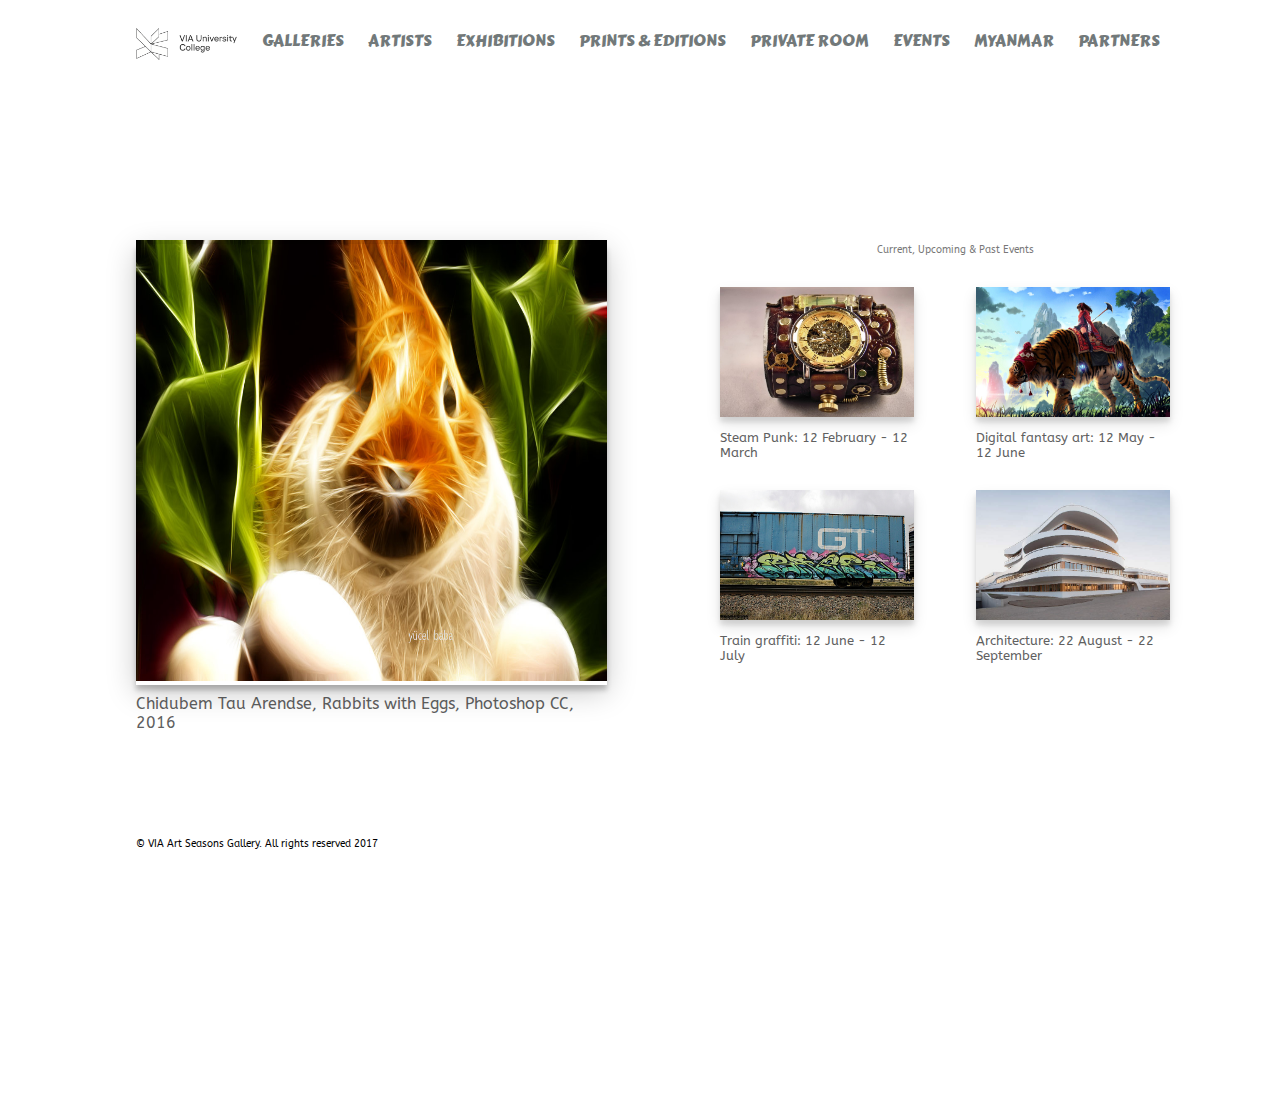
<file: via-art-gallery-no-js/index.html>
<!DOCTYPE html>
<html lang="en">
<head>
    <meta charset="UTF-8">
    <title>VIA Art Gallery</title>
    <link href="css/styles.css" type="text/css" rel="stylesheet"/>
    <link href="https://fonts.googleapis.com/css?family=Lemonada" rel="stylesheet">
    <link href="https://fonts.googleapis.com/css?family=Carter+One" rel="stylesheet">
    <link href="https://fonts.googleapis.com/css?family=ABeeZee" rel="stylesheet">
</head>
<body>
<div id="container">
    <div class="navigation">
        <div class="nav-item" id="logo"><a href="index.html"><img class="logo" src="./img/via-logo.png" alt></a></div>
        <div class="nav-item"><a href="gallery.html">GALLERIES</a></div>
        <div class="nav-item"><a href="#">ARTISTS</a></div>
        <div class="nav-item"><a href="#">EXHIBITIONS</a></div>
        <div class="nav-item"><a href="#">PRINTS & EDITIONS</a></div>
        <div class="nav-item"><a href="#">PRIVATE ROOM</a></div>
        <div class="nav-item"><a href="#">EVENTS</a></div>
        <div class="nav-item"><a href="#">MYANMAR</a></div>
        <div class="nav-item"><a href="#"> PARTNERS</a></div>
    </div>

    <div class="time">Current, Upcoming & Past Events</div>

    <div class="box-container">
        <div class="box-item">
            <img class="box-img" src="./img/steampunk.jpg" alt="Steam punk"/>
            <div class="box-description">Steam Punk: 12 February - 12 March</div>
        </div>
        <div class="box-item">
            <img class="box-img" src="./img/graffiti.jpg" alt="Train graffiti"/>
            <div class="box-description">Train graffiti: 12 June - 12 July</div>
        </div>
        <div class="box-item">
            <img class="box-img" src="./img/fantasy-art.jpg" alt="Digital fantasy art"/>
            <div class="box-description">Digital fantasy art: 12 May - 12 June</div>
        </div>
        <div class="box-item">
            <img class="box-img" src="./img/architecture.jpg" alt="Architecture"/>
            <div class="box-description">Architecture: 22 August - 22 September</div>
        </div>
    </div>

    <!-- image slider or carousel -->
    <div id="slider">
        <div class="container">
            <div class="top-container">
                <img class="sliderImg" src="./img/fractal%20animals0.png" alt>
            </div>
            <div class="bottom-container">
                Chidubem Tau Arendse, Rabbits with Eggs, Photoshop CC, 2016
            </div>
        </div>

        <div class="container">
            <div class="top-container">
                <img class="sliderImg" src="./img/fractal%20animals1.png" alt>
            </div>
            <div class="bottom-container">
                Stig Esben Raske, Pussycat, Photoshop CC, 2016
            </div>
        </div>

        <div class="container">
            <div class="top-container">
                <img class="sliderImg" src="./img/fractal%20animals6.png" alt>
            </div>
            <div class="bottom-container">
                Vasya Yermolai Fyodorov, beautiful owl flying in Mother Russia, Adobe Illustrator, 2015
            </div>
        </div>

        <div class="container">
            <div class="top-container">
                <img class="sliderImg" src="./img/fractal%20animals8.png" alt>
            </div>
            <div class="bottom-container">
                Hale Scottie Parish, raccoon couple patiently waiting in the shallow grass, painted by hand, 2017
            </div>
        </div>

        <div class="container">
            <div class="top-container">
                <img class="sliderImg" src="./img/fractal%20animals18.png" alt>
            </div>
            <div class="bottom-container">
                Tichaona Kayode Olayinka, leopard prowling beneath the tall trees of the African Jungle, auto generated,
                2017
            </div>
        </div>

        <div class="container">
            <div class="top-container">
                <img class="sliderImg" src="./img/fractal%20animals19.png" alt>
            </div>
            <div class="bottom-container">
                Aleida Klazina Assies, The Dune Fox of the Netherlands proudly staring into the distance, surrounded by
                the
                tall pine trees, Photoshop CC, 2017
            </div>
        </div>

        <div class="container">
            <div class="top-container">
                <img class="sliderImg" src="./img/fractal%20animals24.png" alt>
            </div>
            <div class="bottom-container">
                Oluchi Willemina Adelheid Dries, Zebra, Corel Draw, 2016
            </div>
        </div>

        <div class="container">
            <div class="top-container">
                <img class="sliderImg" src="./img/fractal%20animals26.png" alt>
            </div>
            <div class="bottom-container">
                Achille Tito Roma, Dacian wolf, Photoshop 2014, 2015
            </div>
        </div>

        <div class="container">
            <div class="top-container">
                <img class="sliderImg" src="./img/fractal%20animals29.png" alt>
            </div>
            <div class="bottom-container">
                Ah Ru Zedong, Snow Lynx high in the mountains of Tibet, Corel Draw, 2016
            </div>
        </div>

        <div class="container">
            <div class="top-container">
                <img class="sliderImg" src="./img/fractal%20animals35.png" alt>
            </div>
            <div class="bottom-container">
                Wei Ju Qiu Yaling, Panda Bear eating bamboo leaves from the bamboo trees of the bamboo forest in
                the glorious lands of China, Meitu App, 2017
            </div>
        </div>
    </div>


    <!-- shadow box for the slider or carousel images-->
    <div class="shadow-box"></div>
    <!-- end of image slider or carousel -->


    <!-- overlay for the left side and right side of the image slider or carousel-->
    <div id="overlay-left"></div>
    <div id="overlay-right"></div>
    <!-- end of overlay-->


    <div class="footer">&copy; VIA Art Seasons Gallery. All rights reserved 2017</div>
</div>

</body>
</html>
</file>
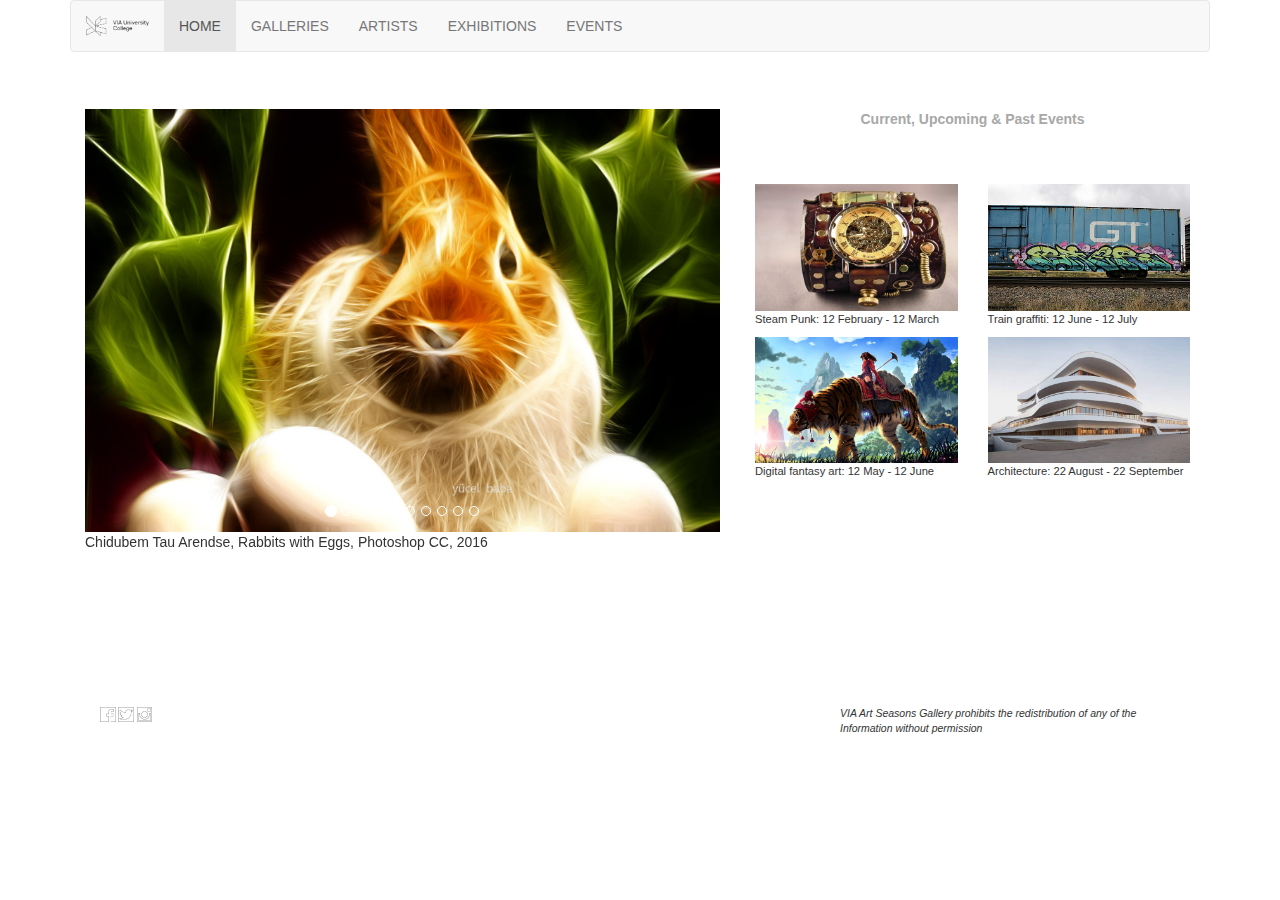
<file: via-art-gallery-with-js/index.html>
<!DOCTYPE html>
<html lang="en">
<head>
    <meta charset="UTF-8">
    <meta name="viewport" content="width=device-width, initial-scale=1">
    <link rel="stylesheet" href="./css/bootstrap.css">
    <link href="./css/styles.css" type="text/css" rel="stylesheet"/>
    <script src="./js/jquery.min.js"></script>
    <script src="./js/bootstrap.min.js"></script>
    <title>VIA Art Gallery</title>
</head>
<body>
<div class="container">
    <nav class="navbar navbar-default">
        <div class="navbar-header">
            <button class="navbar-toggle" data-toggle="collapse" data-target="#myNavbar">
                <span class="icon-bar"></span>
                <span class="icon-bar"></span>
                <span class="icon-bar"></span>
            </button>
            <a class="navbar-brand" href="index.html"><img class="img-responsive logo" src="./img/via-logo.png" alt></a>
        </div>
        <div class="collapse navbar-collapse" id="myNavbar">
            <ul class="nav navbar-nav">
                <li class="active"><a href="index.html">HOME</a></li>
                <li><a href="gallery.html">GALLERIES</a></li>
                <li><a href="#">ARTISTS</a></li>
                <li><a href="#">EXHIBITIONS</a></li>
                <li><a href="#">EVENTS</a></li>
            </ul>
        </div>
    </nav>


    <div id="main" class="row">
        <div id="myCarousel" class="col-md-7 carousel slide" data-ride="carousel">
            <!-- Wrapper for slides -->
            <div class="carousel-inner" role="listbox">
                <div class="item active">
                    <img src="./img/fractal%20animals0.png" alt=“po">
                    <div class="bottom-text">
                        Chidubem Tau Arendse, Rabbits with Eggs, Photoshop CC, 2016
                    </div>
                </div>
                <div class="item">
                    <img src="./img/fractal%20animals1.png" alt="ta">
                    <div class="bottom-text">
                        Stig Esben Raske, Pussycat, Photoshop CC, 2016
                    </div>
                </div>
                <div class="item">
                    <img src="./img/fractal%20animals6.png" alt="to">
                    <div class="bottom-text">
                        Vasya Yermolai Fyodorov, beautiful owl flying in Mother Russia, Adobe Illustrator, 2015
                    </div>
                </div>
                <div class="item">
                    <img src="./img/fractal%20animals8.png" alt="es">
                    <div class="bottom-text">
                        Hale Scottie Parish, raccoon couple patiently waiting in the shallow grass, painted by hand,
                        2017
                    </div>
                </div>
                <div class="item">
                    <img src="./img/fractal%20animals18.png" alt="ta">
                    <div class="bottom-text">
                        Tichaona Kayode Olayinka, leopard prowling beneath the tall trees of the African Jungle, auto
                        generated,
                        2017
                    </div>
                </div>
                <div class="item">
                    <img src="./img/fractal%20animals19.png" alt="to">
                    <div class="bottom-text">
                        Aleida Klazina Assies, The Dune Fox of the Netherlands proudly staring into the distance,
                        surrounded by
                        the
                        tall pine trees, Photoshop CC, 2017
                    </div>
                </div>
                <div class="item">
                    <img src="./img/fractal%20animals24.png" alt="es">
                    <div class="bottom-text">
                        Oluchi Willemina Adelheid Dries, Zebra, Corel Draw, 2016
                    </div>
                </div>
                <div class="item">
                    <img src="./img/fractal%20animals26.png" alt="ta">
                    <div class="bottom-text">
                        Achille Tito Roma, Dacian wolf, Photoshop 2014, 2015
                    </div>
                </div>
                <div class="item">
                    <img src="./img/fractal%20animals29.png" alt="to">
                    <div class="bottom-text">
                        Ah Ru Zedong, Snow Lynx high in the mountains of Tibet, Corel Draw, 2016
                    </div>
                </div>
                <div class="item">
                    <img src="./img/fractal%20animals35.png" alt="es">
                    <div class="bottom-text">
                        Wei Ju Qiu Yaling, Panda Bear eating bamboo leaves from the bamboo trees of the bamboo forest in
                        the glorious lands of China, Meitu App, 2017
                    </div>
                </div>
            </div>
            <!-- Indicators -->
            <ol class="carousel-indicators">
                <li data-target="#myCarousel" data-slide-to="0" class="active"></li>
                <li data-target="#myCarousel" data-slide-to="1"></li>
                <li data-target="#myCarousel" data-slide-to="2"></li>
                <li data-target="#myCarousel" data-slide-to="3"></li>
                <li data-target="#myCarousel" data-slide-to="4"></li>
                <li data-target="#myCarousel" data-slide-to="5"></li>
                <li data-target="#myCarousel" data-slide-to="6"></li>
                <li data-target="#myCarousel" data-slide-to="7"></li>
                <li data-target="#myCarousel" data-slide-to="8"></li>
                <li data-target="#myCarousel" data-slide-to="9"></li>
            </ol>
        </div>

        <div class="col-md-5 future-title">Current, Upcoming & Past Events</div>

        <div class="row col-md-5 col-sm-12 future f-row">
            <div class="col-md-6 col-sm-6 box-item">
                <img class="img-responsive box-img" src="./img/steampunk.jpg" alt="Steam punk"/>
                <div class="box-description">Steam Punk: 12 February - 12 March</div>
            </div>
            <div class="col-md-6 col-sm-6 box-item">
                <img class="img-responsive box-img" src="./img/graffiti.jpg" alt="Train graffiti"/>
                <div class="box-description">Train graffiti: 12 June - 12 July</div>
            </div>
        </div>
        <div class="row col-md-5 col-sm-12 f-row">
            <div class="col-md-6 col-sm-6 box-item">
                <img class="img-responsive box-img" src="./img/fantasy-art.jpg" alt="Digital fantasy art"/>
                <div class="box-description">Digital fantasy art: 12 May - 12 June</div>
            </div>
            <div class="col-md-6 col-sm-6 box-item">
                <img class="img-responsive box-img" src="./img/architecture.jpg" alt="Architecture"/>
                <div class="box-description">Architecture: 22 August - 22 September</div>
            </div>

        </div>

        <div class="col-md-12 row" id="footer">
            <div class="col-md-2">
                <a href="#"><img src="img/facebook-60.png" alt=""></a>
                <a href="#"><img src="img/twitter-60.png" alt=""></a>
                <a href="#"><img src="img/instagram-60.png" alt=""></a>
            </div>
            <div class="col-md-4 col-md-offset-6">VIA Art Seasons Gallery prohibits the redistribution of any of the
                Information without permission
            </div>
        </div>
    </div>
</div>

</body>
</html>
</file>
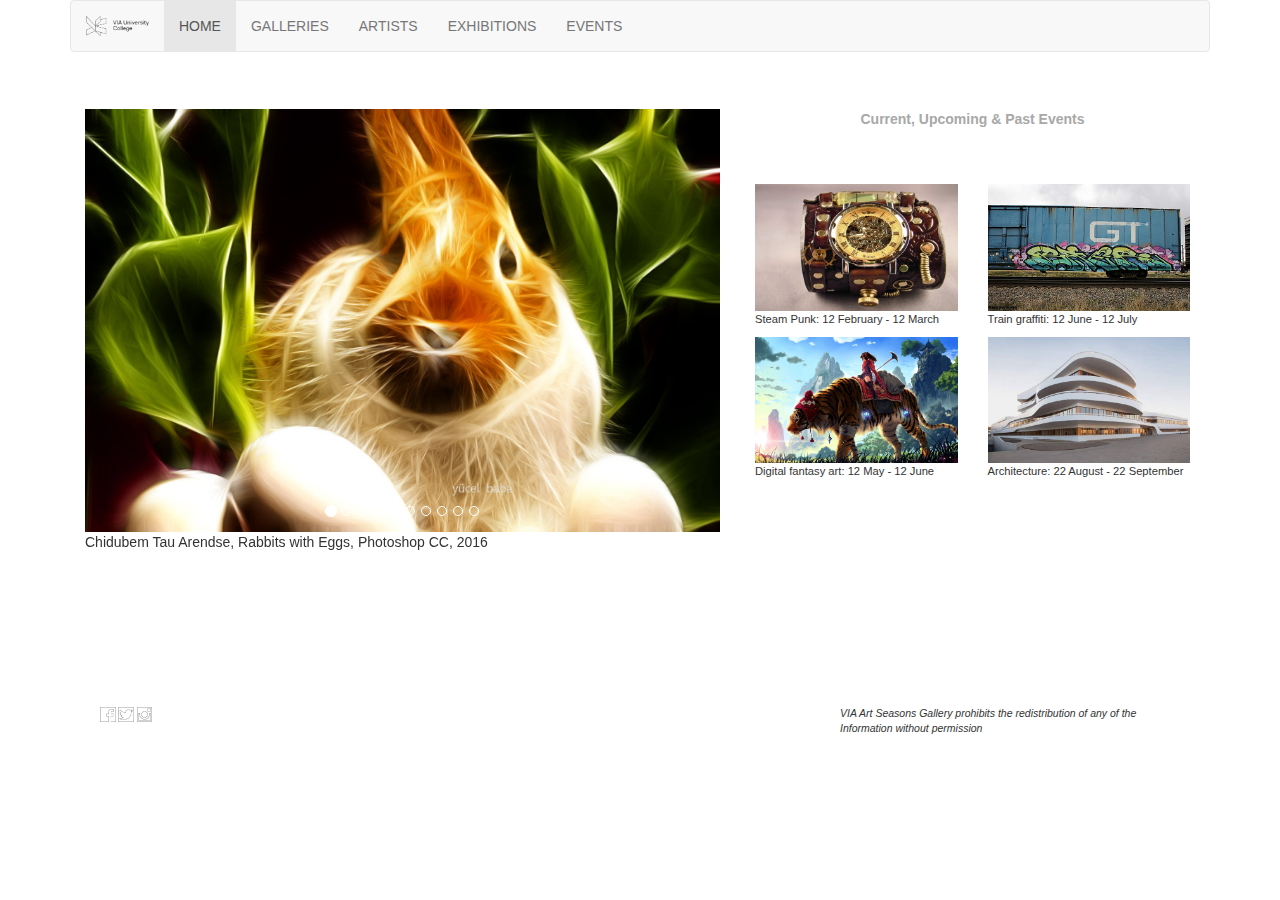
<file: via-art-gallery-with-js/h/index.html>
<!DOCTYPE html>
<html lang="en">
<head>
    <meta charset="UTF-8">
    <meta name="viewport" content="width=device-width, initial-scale=1">
    <link rel="stylesheet" href="./css/bootstrap.css">
    <link href="./css/styles.css" type="text/css" rel="stylesheet"/>
    <script src="./js/jquery.min.js"></script>
    <script src="./js/bootstrap.min.js"></script>
    <title>VIA Art Gallery</title>
</head>
<body>
<div class="container">
    <nav class="navbar navbar-default">
        <div class="navbar-header">
            <button class="navbar-toggle" data-toggle="collapse" data-target="#myNavbar">
                <span class="icon-bar"></span>
                <span class="icon-bar"></span>
                <span class="icon-bar"></span>
            </button>
            <a class="navbar-brand" href="index.html"><img class="img-responsive logo" src="./img/via-logo.png" alt></a>
        </div>
        <div class="collapse navbar-collapse" id="myNavbar">
            <ul class="nav navbar-nav">
                <li class="active"><a href="index.html">HOME</a></li>
                <li><a href="gallery.html">GALLERIES</a></li>
                <li><a href="#">ARTISTS</a></li>
                <li><a href="#">EXHIBITIONS</a></li>
                <li><a href="#">EVENTS</a></li>
            </ul>
        </div>
    </nav>


    <div id="main" class="row">
        <div id="myCarousel" class="col-md-7 carousel slide" data-ride="carousel">
            <!-- Wrapper for slides -->
            <div class="carousel-inner" role="listbox">
                <div class="item active">
                    <img src="./img/fractal%20animals0.png" alt=“po">
                    <div class="bottom-text">
                        Chidubem Tau Arendse, Rabbits with Eggs, Photoshop CC, 2016
                    </div>
                </div>
                <div class="item">
                    <img src="./img/fractal%20animals1.png" alt="ta">
                    <div class="bottom-text">
                        Stig Esben Raske, Pussycat, Photoshop CC, 2016
                    </div>
                </div>
                <div class="item">
                    <img src="./img/fractal%20animals6.png" alt="to">
                    <div class="bottom-text">
                        Vasya Yermolai Fyodorov, beautiful owl flying in Mother Russia, Adobe Illustrator, 2015
                    </div>
                </div>
                <div class="item">
                    <img src="./img/fractal%20animals8.png" alt="es">
                    <div class="bottom-text">
                        Hale Scottie Parish, raccoon couple patiently waiting in the shallow grass, painted by hand,
                        2017
                    </div>
                </div>
                <div class="item">
                    <img src="./img/fractal%20animals18.png" alt="ta">
                    <div class="bottom-text">
                        Tichaona Kayode Olayinka, leopard prowling beneath the tall trees of the African Jungle, auto
                        generated,
                        2017
                    </div>
                </div>
                <div class="item">
                    <img src="./img/fractal%20animals19.png" alt="to">
                    <div class="bottom-text">
                        Aleida Klazina Assies, The Dune Fox of the Netherlands proudly staring into the distance,
                        surrounded by
                        the
                        tall pine trees, Photoshop CC, 2017
                    </div>
                </div>
                <div class="item">
                    <img src="./img/fractal%20animals24.png" alt="es">
                    <div class="bottom-text">
                        Oluchi Willemina Adelheid Dries, Zebra, Corel Draw, 2016
                    </div>
                </div>
                <div class="item">
                    <img src="./img/fractal%20animals26.png" alt="ta">
                    <div class="bottom-text">
                        Achille Tito Roma, Dacian wolf, Photoshop 2014, 2015
                    </div>
                </div>
                <div class="item">
                    <img src="./img/fractal%20animals29.png" alt="to">
                    <div class="bottom-text">
                        Ah Ru Zedong, Snow Lynx high in the mountains of Tibet, Corel Draw, 2016
                    </div>
                </div>
                <div class="item">
                    <img src="./img/fractal%20animals35.png" alt="es">
                    <div class="bottom-text">
                        Wei Ju Qiu Yaling, Panda Bear eating bamboo leaves from the bamboo trees of the bamboo forest in
                        the glorious lands of China, Meitu App, 2017
                    </div>
                </div>
            </div>
            <!-- Indicators -->
            <ol class="carousel-indicators">
                <li data-target="#myCarousel" data-slide-to="0" class="active"></li>
                <li data-target="#myCarousel" data-slide-to="1"></li>
                <li data-target="#myCarousel" data-slide-to="2"></li>
                <li data-target="#myCarousel" data-slide-to="3"></li>
                <li data-target="#myCarousel" data-slide-to="4"></li>
                <li data-target="#myCarousel" data-slide-to="5"></li>
                <li data-target="#myCarousel" data-slide-to="6"></li>
                <li data-target="#myCarousel" data-slide-to="7"></li>
                <li data-target="#myCarousel" data-slide-to="8"></li>
                <li data-target="#myCarousel" data-slide-to="9"></li>
            </ol>
        </div>

        <div class="col-md-5 future-title">Current, Upcoming & Past Events</div>

        <div class="row col-md-5 col-sm-12 future f-row">
            <div class="col-md-6 col-sm-6 box-item">
                <img class="img-responsive box-img" src="./img/steampunk.jpg" alt="Steam punk"/>
                <div class="box-description">Steam Punk: 12 February - 12 March</div>
            </div>
            <div class="col-md-6 col-sm-6 box-item">
                <img class="img-responsive box-img" src="./img/graffiti.jpg" alt="Train graffiti"/>
                <div class="box-description">Train graffiti: 12 June - 12 July</div>
            </div>
        </div>
        <div class="row col-md-5 col-sm-12 f-row">
            <div class="col-md-6 col-sm-6 box-item">
                <img class="img-responsive box-img" src="./img/fantasy-art.jpg" alt="Digital fantasy art"/>
                <div class="box-description">Digital fantasy art: 12 May - 12 June</div>
            </div>
            <div class="col-md-6 col-sm-6 box-item">
                <img class="img-responsive box-img" src="./img/architecture.jpg" alt="Architecture"/>
                <div class="box-description">Architecture: 22 August - 22 September</div>
            </div>

        </div>

        <div class="col-md-12 row" id="footer">

            <div class="col-md-2">
                <a href="#"><img src="img/facebook-60.png" alt=""></a>
                <a href="#"><img src="img/twitter-60.png" alt=""></a>
                <a href="#"><img src="img/instagram-60.png" alt=""></a>

            </div>
            <div class="col-md-4 col-md-offset-6">VIA Art Seasons Gallery prohibits the redistribution of any of the
                Information without permission
            </div>

        </div>


    </div>
</div>

</body>
</html>
</file>
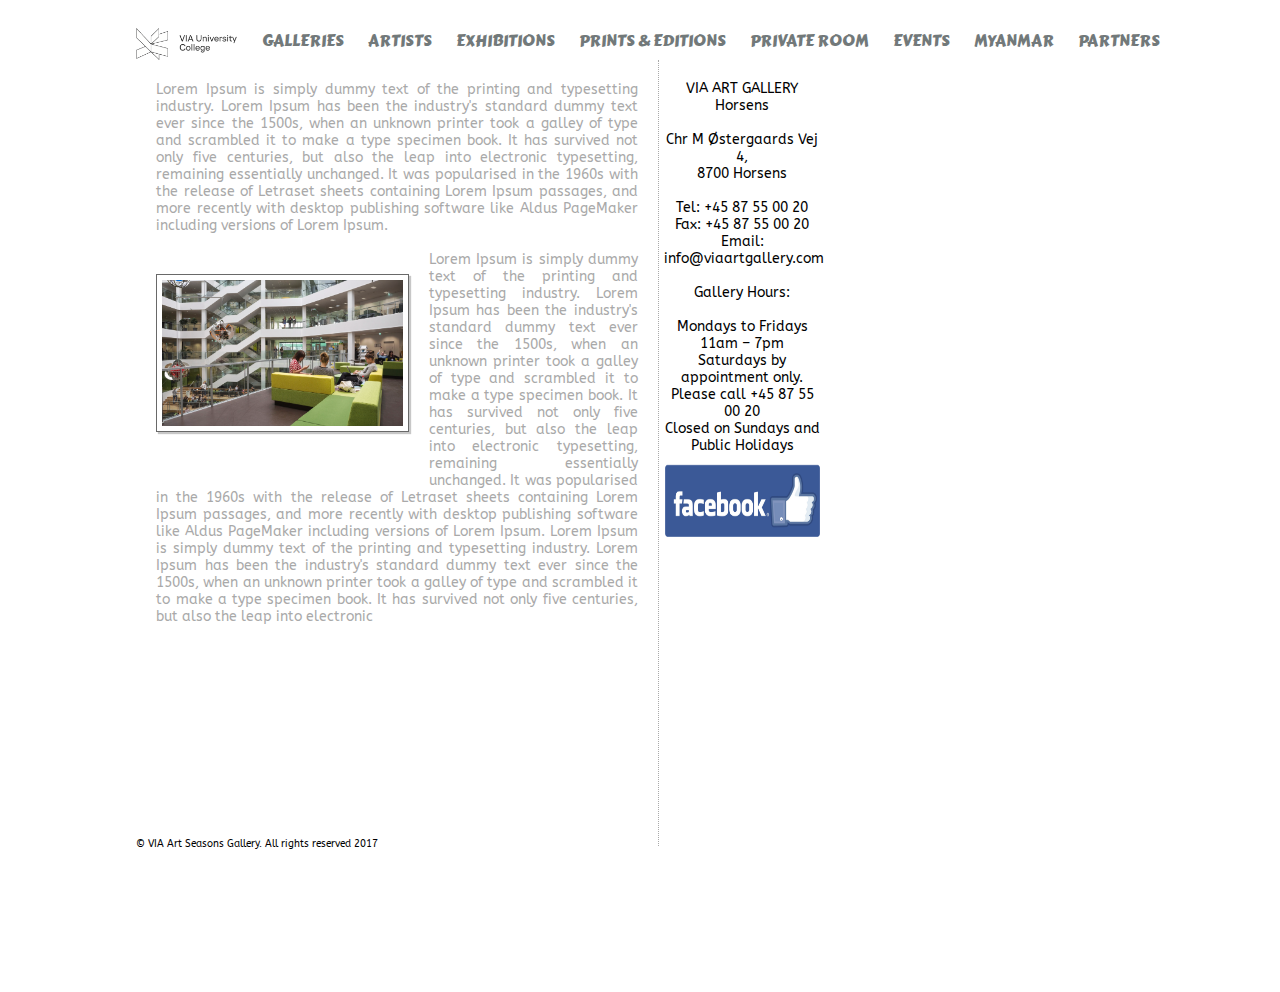
<file: via-art-gallery-no-js/gallery.html>
<!DOCTYPE html>
<html lang="en">
<head>
    <meta charset="UTF-8">
    <link href="./css/galstyles.css" type="text/css" rel="stylesheet"/>
    <link href="https://fonts.googleapis.com/css?family=ABeeZee" rel="stylesheet">
    <link href="https://fonts.googleapis.com/css?family=Carter+One" rel="stylesheet">
    <title>VIA Art Gallery</title>
</head>
<body>

<!-- content wrapper -->
<div id="wrapper">
    <div class="navigation">
        <div class="nav-item" id="logo"><a href="index.html"><img class="logo" src="./img/via-logo.png" alt></a></div>
        <div class="nav-item"><a href="gallery.html">GALLERIES</a></div>
        <div class="nav-item"><a href="#">ARTISTS</a></div>
        <div class="nav-item"><a href="#">EXHIBITIONS</a></div>
        <div class="nav-item"><a href="#">PRINTS & EDITIONS</a></div>
        <div class="nav-item"><a href="#">PRIVATE ROOM</a></div>
        <div class="nav-item"><a href="#">EVENTS</a></div>
        <div class="nav-item"><a href="#">MYANMAR</a></div>
        <div class="nav-item"><a href="#"> PARTNERS</a></div>
    </div>
    <div id="left-pane">
        <div class="paragraph1"> Lorem Ipsum is simply dummy text of the printing and typesetting industry. Lorem Ipsum
            has been the
            industry's standard dummy text ever since the 1500s, when an unknown printer took a galley of type and
            scrambled
            it to make a type specimen book. It has survived not only five centuries, but also the leap into electronic
            typesetting, remaining essentially unchanged. It was popularised in the 1960s with the release of Letraset
            sheets containing Lorem Ipsum passages, and more recently with desktop publishing software like Aldus
            PageMaker including versions of Lorem Ipsum.
            <!-- inner image of the via gallery -->
            <img class="inner-img" src="img/gallery-via-university-college-aarhus.jpg" alt="VIA Season Gallery"/>
            <br>
            <br>
            Lorem Ipsum is simply dummy text of the printing and typesetting industry. Lorem
            Ipsum has been the
            industry's standard dummy text ever since the 1500s, when an unknown printer took a galley of type and
            scrambled
            it to make a type specimen book. It has survived not only five centuries, but also the leap into
            electronic
            typesetting, remaining essentially unchanged. It was popularised in the 1960s with the release of
            Letraset
            sheets containing Lorem Ipsum passages, and more recently with desktop publishing software like Aldus
            PageMaker
            including versions of Lorem Ipsum.
            Lorem Ipsum is simply dummy text of the printing and typesetting industry. Lorem
            Ipsum has been the
            industry's standard dummy text ever since the 1500s, when an unknown printer took a galley of type and
            scrambled
            it to make a type specimen book. It has survived not only five centuries, but also the leap into
            electronic
        </div>
    </div>
    <!-- via gallery contact page -->
    <div id="right-pane">
        <div class="top-right">
            VIA ART GALLERY Horsens
            <br>
            <br>
            Chr M Østergaards Vej 4,
            <br>
            8700 Horsens
            <br>
            <br>
            Tel: +45 87 55 00 20
            <br>
            Fax: +45 87 55 00 20
            <br>
            Email: info@viaartgallery.com
            <br>
            <br>
            Gallery Hours:
            <br>
            <br>
            Mondays to Fridays 11am – 7pm
            <br>
            Saturdays by appointment only.
            <br>
            Please call +45 87 55 00 20
            <br>
            Closed on Sundays and Public Holidays

            <div class="social-media">
                <!-- Facebook -->
                <a href="https://www.facebook.com/artseasonsgallery" target="_blank">
                    <img src="img/fb.png" alt="Facebook"/>
                </a>
            </div>
        </div>


        <!-- google maps iframe -->
        <div class="right-map">
            <iframe class="map"
                    src="https://www.google.com/maps/embed?pb=!1m18!1m12!1m3!1d2662.0134151163293!2d9.883749649258586!3d55.871730629095026!2m3!1f0!2f0!3f0!3m2!1i1024!2i768!4f13.1!3m3!1m2!1s0x464c63be87e17d19%3A0xa65113d28ba174ba!2sVIA+University+College!5e0!3m2!1sen!2sdk!4v1489323670287"
                    width="400" height="300" style="border:0" allowfullscreen></iframe>
        </div>
        <!-- end of google maps iframe -->
    </div>
    <!-- end of VIA Gallery contact page -->

    <div class="footer">
        &copy; VIA Art Seasons Gallery. All rights reserved 2017
    </div>
</div>
<!-- end of content wrapper-->


</body>
</html>
</file>
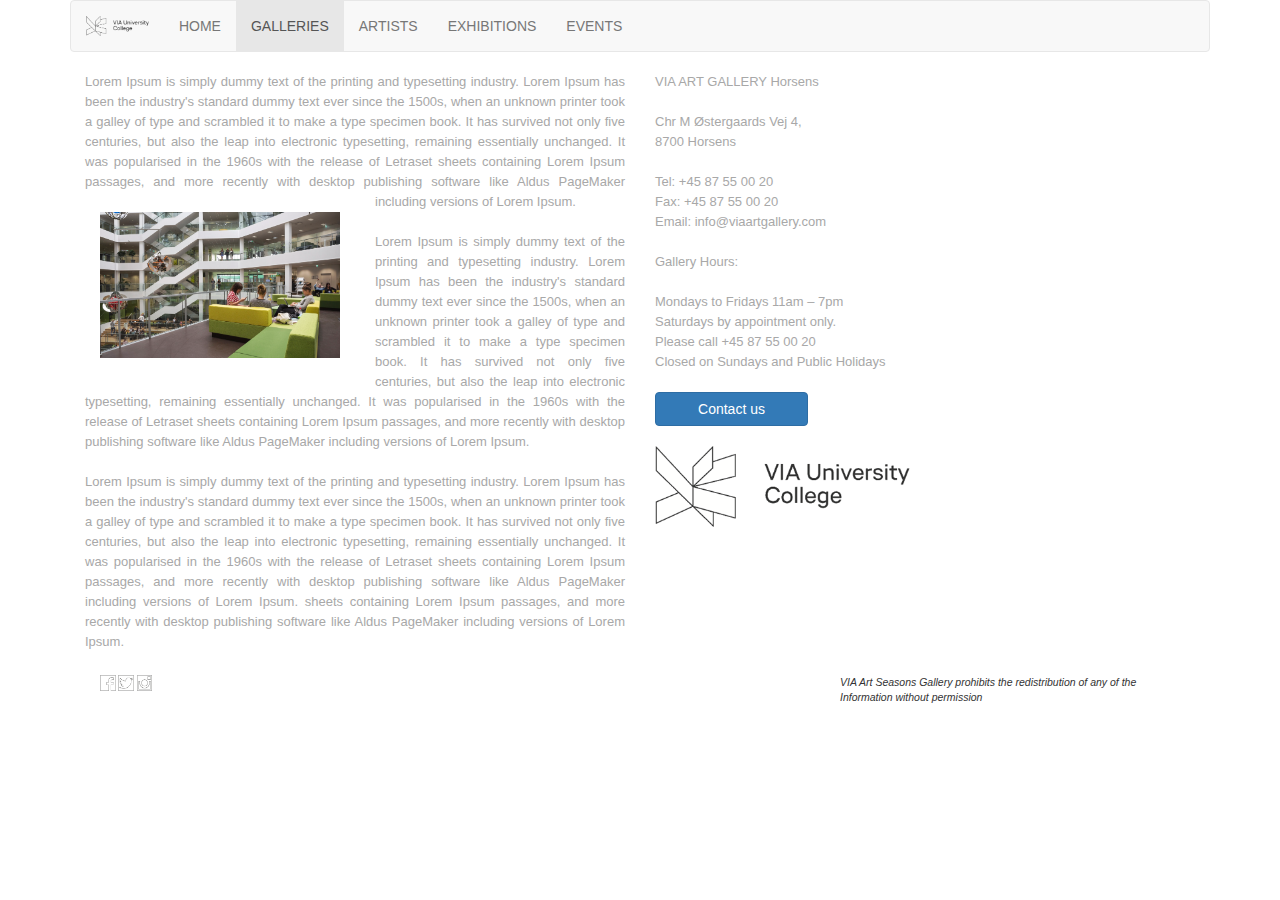
<file: via-art-gallery-with-js/gallery.html>
<!DOCTYPE html>
<html lang="en">
<head>
    <meta charset="UTF-8">
    <meta name="viewport" content="width=device-width, initial-scale=1">
    <link rel="stylesheet" href="./css/bootstrap.css">
    <link href="./css/styles.css" type="text/css" rel="stylesheet"/>
    <script src="./js/jquery.min.js"></script>
    <script src="./js/bootstrap.min.js"></script>
    <title>VIA Art Gallery</title>
</head>
<body>

<!-- content wrapper -->
<div class="container" id="wrapper">
    <nav class="navbar navbar-default">
        <div class="navbar-header">
            <button class="navbar-toggle" data-toggle="collapse" data-target="#myNavbar">
                <span class="icon-bar"></span>
                <span class="icon-bar"></span>
                <span class="icon-bar"></span>
            </button>
            <a class="navbar-brand" href="index.html"><img class="img-responsive logo" src="./img/via-logo.png" alt></a>
        </div>
        <div class="collapse navbar-collapse" id="myNavbar">
            <ul class="nav navbar-nav">
                <li><a href="index.html">HOME</a></li>
                <li class="active"><a href="#">GALLERIES</a></li>
                <li><a href="#">ARTISTS</a></li>
                <li><a href="#">EXHIBITIONS</a></li>
                <li><a href="#">EVENTS</a></li>
            </ul>
        </div>
    </nav>


    <div class="row">
        <div class="col-lg-6 pane">
            <div class="paragraph1"> Lorem Ipsum is simply dummy text of the printing and typesetting industry. Lorem
                Ipsum
                has been the
                industry's standard dummy text ever since the 1500s, when an unknown printer took a galley of type and
                scrambled
                it to make a type specimen book. It has survived not only five centuries, but also the leap into
                electronic
                typesetting, remaining essentially unchanged. It was popularised in the 1960s with the release of
                Letraset
                sheets containing Lorem Ipsum passages, and more recently with desktop publishing software like Aldus
                PageMaker including versions of Lorem Ipsum.
                <!-- inner image of the via gallery -->
                <img class="col-lg-6 col-md-8 col-sm-12 img-responsive inner-img"
                     src="img/gallery-via-university-college-aarhus.jpg" alt="VIA Season Gallery"/>
                <br>
                <br>
                Lorem Ipsum is simply dummy text of the printing and typesetting industry. Lorem
                Ipsum has been the
                industry's standard dummy text ever since the 1500s, when an unknown printer took a galley of type and
                scrambled
                it to make a type specimen book. It has survived not only five centuries, but also the leap into
                electronic
                typesetting, remaining essentially unchanged. It was popularised in the 1960s with the release of
                Letraset
                sheets containing Lorem Ipsum passages, and more recently with desktop publishing software like Aldus
                PageMaker
                including versions of Lorem Ipsum.
                <br>
                <br>
                Lorem Ipsum is simply dummy text of the printing and typesetting industry. Lorem
                Ipsum has been the
                industry's standard dummy text ever since the 1500s, when an unknown printer took a galley of type and
                scrambled
                it to make a type specimen book. It has survived not only five centuries, but also the leap into
                electronic
                typesetting, remaining essentially unchanged. It was popularised in the 1960s with the release of
                Letraset
                sheets containing Lorem Ipsum passages, and more recently with desktop publishing software like Aldus
                PageMaker
                including versions of Lorem Ipsum.
                sheets containing Lorem Ipsum passages, and more recently with desktop publishing software like Aldus
                PageMaker
                including versions of Lorem Ipsum.
            </div>
        </div>
        <!-- via gallery contact page -->
        <div class="col-lg-3 pane">
            <div class="top-right">
                VIA ART GALLERY Horsens
                <br>
                <br>
                Chr M Østergaards Vej 4,
                <br>
                8700 Horsens
                <br>
                <br>
                Tel: +45 87 55 00 20
                <br>
                Fax: +45 87 55 00 20
                <br>
                Email: info@viaartgallery.com
                <br>
                <br>
                Gallery Hours:
                <br>
                <br>
                Mondays to Fridays 11am – 7pm
                <br>
                Saturdays by appointment only.
                <br>
                Please call +45 87 55 00 20
                <br>
                Closed on Sundays and Public Holidays
                <br>
                <br>
                <button class="btn btn-primary contact">Contact us</button>
                <br>
                <br>
                <img class="img-responsive" src="./img/via-logo.png" alt>
            </div>


        </div>
        <!-- google maps iframe -->
        <div class="col-lg-3 right-map pane">
            <iframe class="map"
                    src="https://www.google.com/maps/embed?pb=!1m18!1m12!1m3!1d2662.0134151163293!2d9.883749649258586
                       !3d55.871730629095026!2m3!1f0!2f0!3f0!3m2!1i1024!2i768!4f13.1!3m3!1m2!1s0x464c63be87e17d19%3A0xa65
                       113d28ba174ba!2sVIA+University+College!5e0!3m2!1sen!2sdk!4v1489323670287"
                    width="100%" height="100%" style="border:0" allowfullscreen></iframe>
        </div>
        <!-- end of google maps iframe -->
    </div>
    <!-- end of VIA Gallery contact page -->

    <div class="col-md-12 row" id="galFooter">

        <div class="col-md-2">
            <a href="#"><img src="img/facebook-60.png" alt=""></a>
            <a href="#"><img src="img/twitter-60.png" alt=""></a>
            <a href="#"><img src="img/instagram-60.png" alt=""></a>

        </div>
        <div class="col-md-4 col-md-offset-6">VIA Art Seasons Gallery prohibits the redistribution of any of the
            Information without permission
        </div>

    </div>
</div>
<!-- end of content wrapper-->


</body>
</html>
</file>
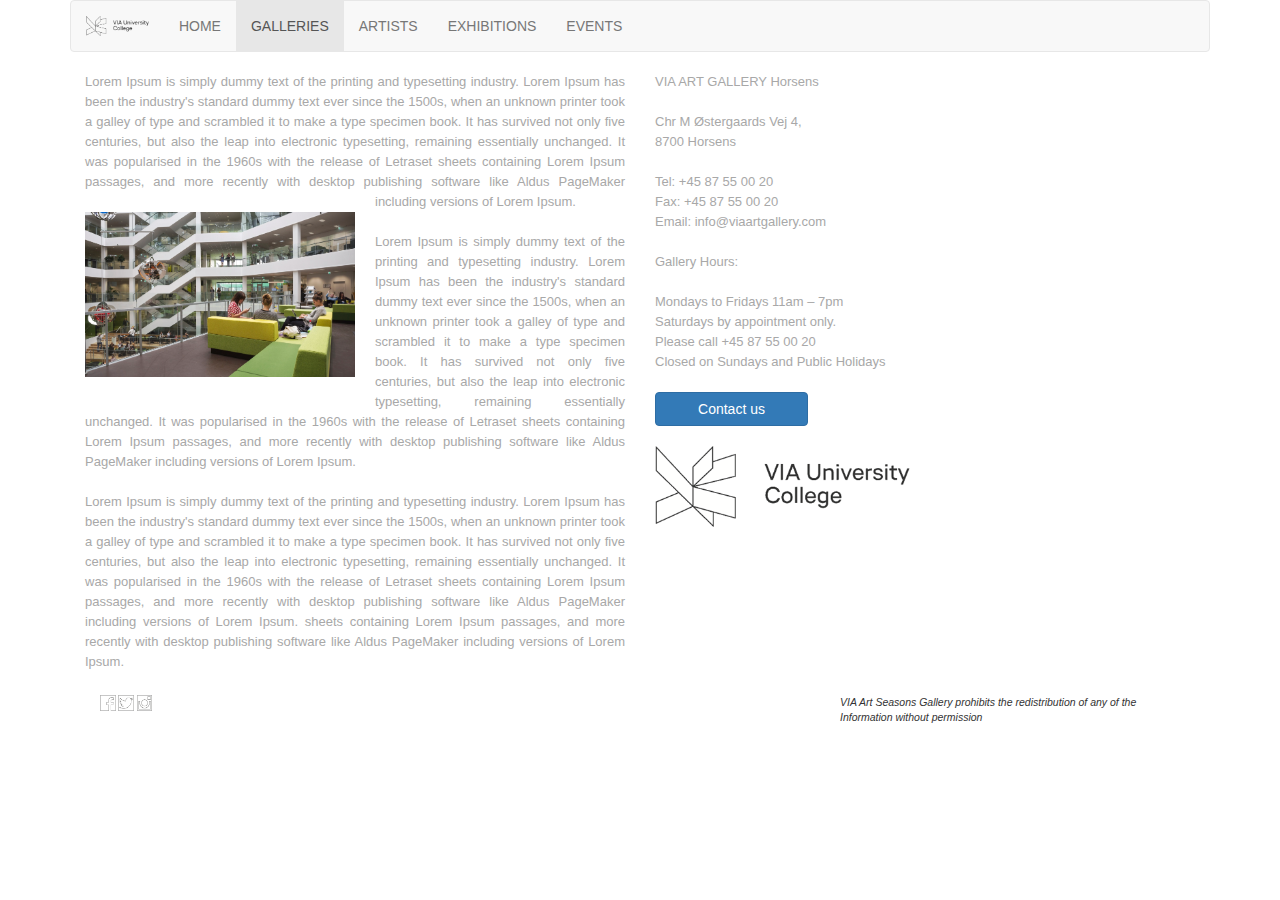
<file: via-art-gallery-with-js/h/gallery.html>
<!DOCTYPE html>
<html lang="en">
<head>
    <meta charset="UTF-8">
    <meta name="viewport" content="width=device-width, initial-scale=1">
    <link rel="stylesheet" href="./css/bootstrap.css">
    <link href="./css/styles.css" type="text/css" rel="stylesheet"/>
    <script src="./js/jquery.min.js"></script>
    <script src="./js/bootstrap.min.js"></script>
    <title>VIA Art Gallery</title>
</head>
<body>

<!-- content wrapper -->
<div class="container" id="wrapper">
    <nav class="navbar navbar-default">
        <div class="navbar-header">
            <button class="navbar-toggle" data-toggle="collapse" data-target="#myNavbar">
                <span class="icon-bar"></span>
                <span class="icon-bar"></span>
                <span class="icon-bar"></span>
            </button>
            <a class="navbar-brand" href="index.html"><img class="img-responsive logo" src="./img/via-logo.png" alt></a>
        </div>
        <div class="collapse navbar-collapse" id="myNavbar">
            <ul class="nav navbar-nav">
                <li><a href="index.html">HOME</a></li>
                <li class="active"><a href="#">GALLERIES</a></li>
                <li><a href="#">ARTISTS</a></li>
                <li><a href="#">EXHIBITIONS</a></li>
                <li><a href="#">EVENTS</a></li>
            </ul>
        </div>
    </nav>


    <div class="row">
        <div class="col-lg-6 pane">
            <div class="paragraph1"> Lorem Ipsum is simply dummy text of the printing and typesetting industry. Lorem
                Ipsum
                has been the
                industry's standard dummy text ever since the 1500s, when an unknown printer took a galley of type and
                scrambled
                it to make a type specimen book. It has survived not only five centuries, but also the leap into
                electronic
                typesetting, remaining essentially unchanged. It was popularised in the 1960s with the release of
                Letraset
                sheets containing Lorem Ipsum passages, and more recently with desktop publishing software like Aldus
                PageMaker including versions of Lorem Ipsum.
                <!-- inner image of the via gallery -->
                <img class="inner-img" src="img/gallery-via-university-college-aarhus.jpg" alt="VIA Season Gallery"/>
                <br>
                <br>
                Lorem Ipsum is simply dummy text of the printing and typesetting industry. Lorem
                Ipsum has been the
                industry's standard dummy text ever since the 1500s, when an unknown printer took a galley of type and
                scrambled
                it to make a type specimen book. It has survived not only five centuries, but also the leap into
                electronic
                typesetting, remaining essentially unchanged. It was popularised in the 1960s with the release of
                Letraset
                sheets containing Lorem Ipsum passages, and more recently with desktop publishing software like Aldus
                PageMaker
                including versions of Lorem Ipsum.
                <br>
                <br>
                Lorem Ipsum is simply dummy text of the printing and typesetting industry. Lorem
                Ipsum has been the
                industry's standard dummy text ever since the 1500s, when an unknown printer took a galley of type and
                scrambled
                it to make a type specimen book. It has survived not only five centuries, but also the leap into
                electronic
                typesetting, remaining essentially unchanged. It was popularised in the 1960s with the release of
                Letraset
                sheets containing Lorem Ipsum passages, and more recently with desktop publishing software like Aldus
                PageMaker
                including versions of Lorem Ipsum.
                sheets containing Lorem Ipsum passages, and more recently with desktop publishing software like Aldus
                PageMaker
                including versions of Lorem Ipsum.
            </div>
        </div>
        <!-- via gallery contact page -->
        <div class="col-lg-3 pane">
            <div class="top-right">
                VIA ART GALLERY Horsens
                <br>
                <br>
                Chr M Østergaards Vej 4,
                <br>
                8700 Horsens
                <br>
                <br>
                Tel: +45 87 55 00 20
                <br>
                Fax: +45 87 55 00 20
                <br>
                Email: info@viaartgallery.com
                <br>
                <br>
                Gallery Hours:
                <br>
                <br>
                Mondays to Fridays 11am – 7pm
                <br>
                Saturdays by appointment only.
                <br>
                Please call +45 87 55 00 20
                <br>
                Closed on Sundays and Public Holidays
                <br>
                <br>
                <button class="btn btn-primary contact">Contact us</button>
                <br>
                <br>
                <img class="img-responsive" src="./img/via-logo.png" alt>
            </div>


        </div>
        <!-- google maps iframe -->
        <div class="col-lg-3 right-map pane">
            <iframe class="map"
                    src="https://www.google.com/maps/embed?pb=!1m18!1m12!1m3!1d2662.0134151163293!2d9.883749649258586
                       !3d55.871730629095026!2m3!1f0!2f0!3f0!3m2!1i1024!2i768!4f13.1!3m3!1m2!1s0x464c63be87e17d19%3A0xa65
                       113d28ba174ba!2sVIA+University+College!5e0!3m2!1sen!2sdk!4v1489323670287"
                    width="100%" height="100%" style="border:0" allowfullscreen></iframe>
        </div>
        <!-- end of google maps iframe -->
    </div>
    <!-- end of VIA Gallery contact page -->

    <div class="col-md-12 row" id="galFooter">

        <div class="col-md-2">
            <a href="#"><img src="img/facebook-60.png" alt=""></a>
            <a href="#"><img src="img/twitter-60.png" alt=""></a>
            <a href="#"><img src="img/instagram-60.png" alt=""></a>

        </div>
        <div class="col-md-4 col-md-offset-6">VIA Art Seasons Gallery prohibits the redistribution of any of the
            Information without permission
        </div>

    </div>
</div>
<!-- end of content wrapper-->


</body>
</html>
</file>
<file: via-art-gallery-no-js/css/styles.css>
/*   body height and width set to 100% for inheritance    */
body, html {
    height: 100%;
    width: 100%;
    overflow: hidden;
    font-family: 'ABeeZee', sans-serif;
}

/*    page container    */
#container {
    position: relative;
    width: 80%;
    left: 10%;
    height: 100%;
}

/*    navigation    */
.navigation {
    width: 100%;
    height: 2em;
    display: flex;
    justify-content: space-between;
    margin-top: 2%;
    font-family: 'Carter One', cursive;
}

.logo {
    height: 100%;
}

#logo {
    width: 10%;
}

.nav-item a {
    text-decoration: none;
    color: #72797a;
}

.nav-item a:hover {
    color: #151515;
}
/*    end of navigation     */


/*  past and future events box  */
.time {
    position: absolute;
    top: 24%;
    right: 0;
    width: 40%;
    z-index: 50;
    font-size: 0.8vw;
    text-align: center;
    color: #787878;
}

.box-container {
    top: 24%;
    height: 50%;
    z-index: 10;
    position: absolute;
    width: 50%;
    right: -4%;
    display: flex;
    align-items: center;
    justify-content: center;
    flex-flow: column wrap;
}

.box-item {
    height: 36%;
    width: 38%;
    margin: 4%;
    position: relative;
    font-size: 0.8em;
    color: #606060;
}

.box-img {
    width: 100%;
    height: 80%;
    box-shadow: 0 7px 14px rgba(0,0,0,0.11), 0 5px 5px rgba(0,0,0,0.11);
}

.box-description {
    margin-top: 10px;
}
/*  end of past and future event box    */


/* slider */
#slider {
    top: 20%;
    position: relative;
    width: 460%;
    height: 70%;
    animation: 60s picSlider infinite;
}

.container {
    width: 10%;
    height: 100%;
    float: left;
}

.top-container {
    position: absolute;
    width: 10%;
    height: 70%;
}

.bottom-container {
    position: absolute;
    width: 10%;
    height: 28%;

    color: #606060;
    bottom: 0;
}

.sliderImg {
    height: 100%;
    width: 100%;
}

#overlay-left {
    top: 20%;
    height: 100%;
    width: 20%;
    left: -20%;
    position: absolute;
    background-color: rgba(255, 255, 255, 1);
}

#overlay-right {
    top: 20%;
    height: 100%;
    left: 46%;
    width: 100%;
    position: absolute;
    background-color: rgba(255, 255, 255, 1);
}

.shadow-box {
    position: absolute;
    top: 24%;
    height: 49%;
    width: 46%;
    box-shadow: 0 7px 28px rgba(0,0,0,0.22), 0 5px 5px rgba(0,0,0,0.22);
    background: rgba(0, 0, 0, 0);
    z-index: 100;
}
/*  end of slider   */


.footer {
    font-size: 0.6em;
    position: absolute;
    bottom: 1%;
    width: 100%;
    height: 9%;
}

/* slider animation timings */
@keyframes picSlider {
    0% { left: 0; }
    5% { left: 0; }
    10% { left: -46%; }
    15% { left: -46%; }
    20% { left: -92%; }
    25% { left: -92%; }
    30% { left: -138%; }
    35% { left: -138%; }
    40% { left: -184%; }
    45% { left: -184%; }
    50% { left: -230%; }
    55% { left: -230%; }
    60% { left: -276%; }
    65% { left: -276%; }
    70% { left: -322%; }
    75% { left: -322%; }
    80% { left: -368%; }
    85% { left: -368%; }
    90% { left: -414%; }
    95% { left: -414%; }
    96% { left: 0; }
    100% { left: 0; }
}
</file>
<file: via-art-gallery-with-js/css/styles.css>
body html {
    width: 100%;
}

.logo {
    height: 100%;
}

#main {
    margin-top: 5%;
}

.bottom-text {
    height: 60px;
}

.carousel-indicators {
    bottom: 60px;
}

.future-title {
    text-align: center;
    color: #a8a8a8;
    font-weight: bold;
}

.f-row {
    padding: 5px;
    font-size: 0.8em;
}

.future {
    margin-top: 50px;
}

#footer img, #galFooter img {
    max-width: 10%;
}

#footer {
    font-size: 75%;
    font-style: italic;
    margin-top: 10%;
}

.row {
    margin-right: 0;
    margin-left: 0;
}

/*gallery*/

.pane {
    color: #a8a8a8;
    font-family: sans-serif;
    text-align: justify;
    font-size: 13px;
    line-height: 20px;
}

.inner-img {
    margin-right: 20px;
    margin-top: 20px;
    margin-bottom: 20px;
}

.fb-img {
    width: 100%;
    margin-top: 15%;
}

.map {
    height: 37vw;
}

.contact {
    width: 60%;
}

#galFooter {
    font-size: 75%;
    font-style: italic;
    margin-top: 2%;
}

/* fix button click focus */

button:focus {
    outline: 0!important;
}
</file>
<file: via-art-gallery-with-js/h/css/styles.css>
body html {
    width: 100%;
}

.logo {
    height: 100%;
}

#main {
    margin-top: 5%;
}

.bottom-text {
    height: 60px;
}

.carousel-indicators {
    bottom: 60px;
}

.future-title {
    text-align: center;
    color: #a8a8a8;
    font-weight: bold;
}

.f-row {
    padding: 5px;
    font-size: 0.8em;
}

.future {
    margin-top: 50px;
}

#footer img, #galFooter img {
    max-width: 10%;
}

#footer {
    font-size: 75%;
    font-style: italic;
    margin-top: 10%;
}

.row {
    margin-right: 0;
    margin-left: 0;
}

/*gallery*/

.pane {
    color: #a8a8a8;
    font-family: sans-serif;
    text-align: justify;
    font-size: 13px;
    line-height: 20px;
}

.inner-img {
    width: 50%;
    float: left;
    margin-right: 20px;
    margin-top: 20px;
    margin-bottom: 20px;
}

.fb-img {
    width: 100%;
    margin-top: 15%;
}

.map {
    height: 37vw;
}

.contact {
    width: 60%;
}

#galFooter {
    font-size: 75%;
    font-style: italic;
    margin-top: 2%;
}

/* fix button click focus */

button:focus {
    outline: 0!important;
}
</file>
<file: via-art-gallery-no-js/css/galstyles.css>
body, html {
    height: 100%;
    width: 100%;
    overflow: hidden;
    font-family: 'ABeeZee', sans-serif;
}

/*    navigation    */
.navigation {
    width: 100%;
    height: 2em;
    display: flex;
    justify-content: space-between;
    margin-top: 2%;
    font-family: 'Carter One', cursive;
}

.logo {
    height: 100%;
}

#logo {
    width: 10%;
}

.nav-item a {
    text-decoration: none;
    color: #72797a;
}

.nav-item a:hover {
    color: #151515;
}
/*    end of navigation     */



#wrapper {
    font-family: 'ABeeZee', sans-serif;
    position: relative;
    height: 100%;
    width: 80%;
    left: 10%;
}

#left-pane {
    position: absolute;
    width: 49%;
    height: 85%;
    min-width: 100px;
    text-align: justify;
    padding: 1%;
    border-right: 1px dotted;
    color: darkgrey;
}

.paragraph1 {
    font-size: 0.9em;
    padding: 2%;
    overflow: auto;
}

.inner-img {
    border: 1px solid dimgrey;
    padding: 1%;
    width: 50%;
    float: left;
    margin-top: 40px;
    margin-right: 20px;
    margin-bottom: 40px;
    box-shadow: 2px 2px 1px rgba(0, 0, 0, 0.22);
}

#right-pane {
    height: 100%;
    width: 49%;
    position: relative;
    margin-top: 1%;
    float: right;
    padding: 1%;
}

/*    contact information     */
.top-right {
    position: absolute;
    left: 5%;
    width: 30%;
    height: 100%;
    top: 1%;
    font-size: 0.9em;
    text-align: center;
}
/*    end of contact information     */



/*    google maps iframe     */
.right-map {
    position: absolute;
    right: 0;
    width: 70%;
    height: 80%;
}

.map {
    position: absolute;
    width: 60%;
    height : 100%;
    right: 10%;

}
/*    end of google maps iframe     */


.footer {
    position: absolute;
    font-size: 0.6em;
    bottom: 1%;
    width: 100%;
    height: 9%;
}

.social-media {
    position: absolute;
    height: 8%;
    width: 100%;
    margin-top: 10px;
}

.social-media img {
    height: 100%;
    width: 100%;
}

.rights {
    position: absolute;
    font-size: 0.7em;
    font-style: italic;
    left: 30px;
    margin-bottom: 10px;
}
</file>
